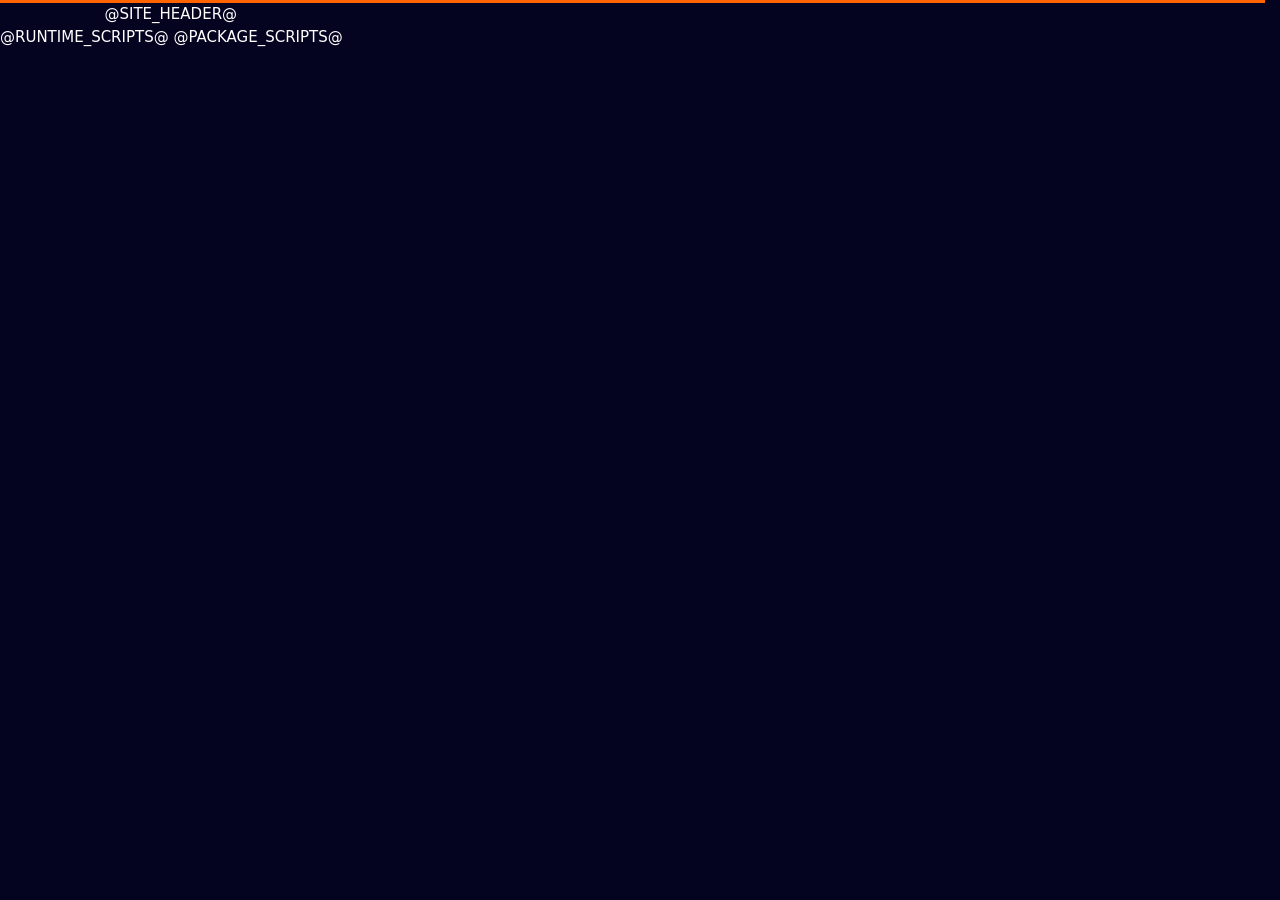
<file: src/index.html>
<!doctype html>
<html lang="en">
	<head>
		<meta charset="utf-8" />
		<base href="@BASE_URL@" />
		<meta
			name="viewport"
			content="width=device-width, initial-scale=1"
		/>
		<meta name="openmh-extractor" content="@EXTRACTOR_URL@" />
		<meta name="openmh-assets" content="@ASSET_URL@" />
		<meta name="openmh-content-label" content="@CONTENT_LABEL@" />
		<meta name="openmh-unlock-all" content="@UNLOCK_ALL@" />
		<meta name="openmh-multiplayer" content="@MULTIPLAYER@" />
		<meta name="theme-color" content="#040420" />
		<title>OpenMH - Play</title>
		<link rel="icon" href="favicon.ico" type="image/x-icon" />
		<link rel="stylesheet" href="style.css" />
	</head>
	<body>
		<main>
			@SITE_HEADER@

			<section
				id="mobile-unsupported"
				class="compatibility-notice"
				aria-labelledby="mobile-heading"
				hidden
			>
				<h2 id="mobile-heading">
					Mobile devices aren’t supported.
				</h2>
				<p class="intro">
					Please open OpenMH on a desktop or
					laptop computer.
				</p>
			</section>

			<section id="launcher" hidden>
				<div
					class="setup-tabs"
					role="tablist"
					aria-label="Launcher"
				>
					<button
						type="button"
						id="play-tab"
						role="tab"
						aria-selected="true"
						aria-controls="picker"
						data-route="play"
					>
						Play
					</button>
					<button
						type="button"
						id="launcher-settings-tab"
						role="tab"
						aria-selected="false"
						aria-controls="launcher-settings"
						data-route="launcher-settings"
						tabindex="-1"
					>
						Settings
					</button>
				</div>
				<section id="picker" role="tabpanel" aria-labelledby="play-tab">
					<h2>Choose your game</h2>
					<p class="intro">Play the included demo or add your own game files below.</p>
					@PACKAGE_TOOLS@
				</section>
				<div
					id="launcher-settings"
					role="tabpanel"
					aria-labelledby="launcher-settings-tab"
					hidden
				>
					<section
						class="settings-section"
						aria-labelledby="launch-heading"
					>
						<h3 id="launch-heading">
							Launch
						</h3>

						<label>
							Launch into
							<select id="frontend">
								<option
									value="web"
								>
									Web race
									setup
								</option>
								<option
									value="original"
								>
									Original
									menus
								</option>
							</select>
						</label>
					</section>
					<section
						id="save-tools"
						class="settings-section"
						aria-labelledby="saves-heading"
					>
						<h3 id="saves-heading">
							Saves
						</h3>
						<p
							id="save-status"
							role="status"
						>
							Saves are stored in this
							browser. Export a backup
							to move them to another
							browser.
						</p>
						<div class="button-row">
							<button
								type="button"
								id="export-saves"
							>
								Export saves
							</button>
							<label
								class="button file-button"
							>
								Import saves
								<input
									id="import-saves"
									type="file"
									accept=".omsave"
								/>
							</label>
							<button type="button" id="reset-data">Reset</button>
						</div>
					</section>
				</div>
			</section>

			<section id="race-setup" hidden>
				<p id="race-message" role="status"></p>
				<form id="race-form">
					<div
						class="setup-tabs"
						role="tablist"
						aria-label="Game navigation"
					>
						<button
							type="button"
							id="single-player-tab"
							role="tab"
							aria-selected="true"
							aria-controls="single-player-panel"
							data-route="single-player"
						>
							Single player
						</button>
						<button
							type="button"
							id="multiplayer-tab"
							role="tab"
							aria-selected="false"
							aria-controls="multiplayer-panel"
							data-route="multiplayer"
							tabindex="-1"
						>
							Multiplayer
						</button>
						<button
							type="button"
							id="settings-tab"
							role="tab"
							aria-selected="false"
							aria-controls="settings-panel"
							data-route="settings"
							tabindex="-1"
						>
							Settings
						</button>
					</div>
					<div
						id="single-player-panel"
						role="tabpanel"
						aria-labelledby="single-player-tab"
					>
						<div
							class="setup-tabs secondary-tabs"
							role="tablist"
							aria-label="Single player"
						>
							<button
								type="button"
								id="race-tab"
								role="tab"
								aria-selected="true"
								aria-controls="race-panel"
								data-route="single-player"
							>
								Race
							</button>
							<button
								type="button"
								id="results-tab"
								role="tab"
								aria-selected="false"
								aria-controls="results-panel"
								data-route="single-player/results"
								tabindex="-1"
							>
								Results
							</button>
						</div>
						<div
							id="race-panel"
							role="tabpanel"
							aria-labelledby="race-tab"
						>
							<div
								id="solo-configuration"
							></div>
							<button
								type="submit"
								class="primary start-button"
							>
								START RACE
								<span
									aria-hidden="true"
								>
									↗
								</span>
							</button>
						</div>
						<div
							id="results-panel"
							role="tabpanel"
							aria-labelledby="results-tab"
							hidden
						>
							<p
								id="history-status"
								class="subtle-status"
								role="status"
							></p>
							<p id="results-empty">
								Finish a race to see
								your results here.
							</p>
							<section
								id="race-results"
								hidden
							>
								<h3>Race history</h3>
								<label>
									Race
									<select
										id="race-history"
										aria-label="Saved race"
									></select>
								</label>
								<p
									id="race-result-details"
									class="subtle-status"
								></p>
								<div
									class="table-scroll"
								>
									<table>
										@RESULT_HEADER@
										<tbody
											id="race-result-rows"
										></tbody>
									</table>
								</div>
							</section>
						</div>
					</div>
					<div
						id="multiplayer-panel"
						role="tabpanel"
						aria-labelledby="multiplayer-tab"
						hidden
					>
						<p
							id="lobby-status"
							role="status"
						></p>
						<fieldset
							id="lobby-connection"
							class="settings-section"
						>
							<legend>
								Join a server
							</legend>
							<div
								class="settings-grid"
							>
								<label>
									Server
									address
									<input
										id="server-url"
										type="text"
										inputmode="url"
										autocomplete="url"
										placeholder="https://server.example.org/"
										maxlength="2047"
									/>
								</label>
								<label>
									Password
									(if
									required)
									<input
										id="server-password"
										type="password"
										autocomplete="off"
										maxlength="15"
									/>
								</label>
							</div>
							<button
								id="join-server"
								type="button"
								class="primary"
							>
								Join server
							</button>
						</fieldset>

						<div
							id="lobby-configuration"
							hidden
						></div>

						<div
							id="lobby-connected"
							hidden
						>
							<div
								class="lobby-workspace"
							>
								<section
									class="lobby-roster"
									aria-label="Drivers"
								>
									<ul
										id="lobby-players"
										aria-label="Players in this server"
									></ul>
								</section>
								<section
									class="lobby-chat"
									aria-label="Console"
								>
									<div
										id="lobby-console"
										role="log"
										aria-live="polite"
										aria-relevant="additions text"
										tabindex="0"
										aria-label="Chat and server messages"
									>
										<ol
											id="lobby-chat-log"
										></ol>
										<p
											id="lobby-notice"
										></p>
										<p
											id="lobby-command-output"
											hidden
										></p>
									</div>
									<div
										class="lobby-chat-compose"
									>
										<input
											id="lobby-chat-input"
											type="text"
											maxlength="1000"
											autocomplete="off"
											aria-label="Message"
											placeholder="Message or /command"
										/>
										<button
											id="lobby-chat-send"
											type="button"
										>
											Send
										</button>
									</div>
								</section>
							</div>
							<details
								id="lobby-results"
								class="lobby-results"
								hidden
							>
								<summary>
									Last
									race
									results
								</summary>
								<div
									class="table-scroll"
								>
									<table
										aria-label="Last server race results"
									>
										@RESULT_HEADER@
										<tbody
											id="lobby-result-rows"
										></tbody>
									</table>
								</div>
							</details>
							<button
								id="lobby-ready"
								type="button"
								class="primary start-button"
							>
								<span
									id="lobby-ready-label"
								>
									Ready
								</span>
								<span
									aria-hidden="true"
								>
									↗
								</span>
							</button>
							<div
								id="lobby-actions"
								class="button-row lobby-commands"
								hidden
							>
								<button
									id="lobby-commands"
									type="button"
									class="quiet"
								>
									Commands
								</button>
								<button
									id="lobby-server-commands"
									type="button"
									class="quiet"
								>
									Server
									commands
								</button>
								<button
									id="leave-server"
									type="button"
									class="quiet"
								>
									Leave
									server
								</button>
							</div>
						</div>
					</div>
					<div
						id="settings-panel"
						role="tabpanel"
						aria-labelledby="settings-tab"
						hidden
					>
						<fieldset
							class="settings-section driver-settings"
						>
							<legend>Driving</legend>
							<div
								class="settings-grid"
							>
								<label
									class="check-label"
								>
									<input
										name="automatic"
										type="checkbox"
									/>
									Automatic
									transmission
								</label>
							</div>
						</fieldset>
						<fieldset
							class="settings-section"
						>
							<legend>
								Graphics
							</legend>
							<div
								class="settings-grid graphics-settings"
							>
								<label>
									Resolution
									<select
										name="resolution"
										required
									></select>
								</label>
								<label>
									Detail
									<select
										name="detail"
									>
										<option
											value="0"
										>
											Low
										</option>
										<option
											value="1"
										>
											Medium
										</option>
										<option
											value="2"
										>
											High
										</option>
										<option
											value="3"
										>
											Maximum
										</option>
										<option
											value="4"
										>
											Saved
											custom
											settings
										</option>
									</select>
								</label>
								<label
									class="check-label"
								>
									<input
										name="showFPS"
										type="checkbox"
									/>
									Show FPS
								</label>
								<label class="check-label">
									<input
										name="showPlayerNames"
										type="checkbox"
									/>
									Show player names
								</label>
							</div>
						</fieldset>
						<fieldset
							class="settings-section"
						>
							<legend>Sound</legend>
							<div
								class="settings-grid"
							>
								<label>
									Effects
									volume
									<input
										name="effectsVolume"
										type="number"
										min="0"
										max="100"
										required
									/>
								</label>
								<label>
									Music
									volume
									<input
										name="musicVolume"
										type="number"
										min="0"
										max="100"
										required
									/>
								</label>
								<label>
									Horn
									<select
										name="horn"
									></select>
								</label>
								<label>
									Audio
									renderer
									<select
										name="audioProfile"
									></select>
								</label>
							</div>
						</fieldset>
						<section
							id="keyboard-settings"
							class="settings-section"
							aria-labelledby="keyboard-heading"
						>
							<h3
								id="keyboard-heading"
							>
								Keyboard
							</h3>
							<div
								id="keyboard-bindings"
								class="settings-grid"
							></div>
							<p
								class="keyboard-note"
							>
								Press
								<kbd>Esc</kbd>
								to pause or
								resume. <kbd>F11</kbd> toggles fullscreen.
								In fullscreen, <kbd>P</kbd> also pauses or
								resumes a single-player race.
							</p>
						</section>
						<p class="settings-note">
							Settings are saved when
							you start a race.
						</p>
					</div>
				</form>
			</section>

			<div id="asset-download" hidden>
				<label for="asset-download-progress">
					Downloading game assets…
				</label>
				<progress
					id="asset-download-progress"
					aria-describedby="asset-download-size"
				></progress>
				<p
					id="asset-download-size"
					data-download-size
				></p>
			</div>
			<p id="status" class="subtle-status" role="status"></p>
			<div class="button-row session-tools">
				<div
					id="race-actions"
					class="button-row"
					hidden
				>
					<button id="pause-race">Pause</button>
				</div>
				<button id="fullscreen" hidden>
					Fullscreen
				</button>
				<button id="restart-race" hidden>Restart race</button>
				<button id="leave-race" class="quiet">
					Leave race
				</button>
				<button id="retry-storage" hidden>
					Retry saves
				</button>
				<button id="resume" hidden>Resume game</button>
			</div>
			<dialog
				id="reset-dialog"
				class="floating-overlay notice-overlay"
				aria-labelledby="reset-heading"
			>
				<form id="reset-form" class="notice-card reset-card">
					<h3 id="reset-heading">Reset data</h3>
					<div class="reset-toolbar">
						<p>Choose what to reset.</p>
						<button type="button" id="reset-all" class="quiet">
							Select all
						</button>
					</div>
					<fieldset id="reset-options" aria-label="Data to reset">
						<label class="check-label">
							<input type="checkbox" name="settings" checked />
							<span>Settings</span>
							<small>Driver, graphics, sound, race setup and saved servers</small>
						</label>
						<label class="check-label">
							<input type="checkbox" name="controls" checked />
							<span>Key bindings</span>
							<small>Restore the original control profiles</small>
						</label>
						<label class="check-label">
							<input type="checkbox" name="progress" />
							<span>Progress and recordings</span>
							<small>Unlocks, leagues, records and saved replays</small>
						</label>
						<label class="check-label">
							<input type="checkbox" name="history" />
							<span>Race history</span>
							<small>Results listed under Single player</small>
						</label>
						<label class="check-label">
							<input type="checkbox" name="packages" />
							<span>Added game files</span>
							<small>The built-in demo stays available</small>
						</label>
					</fieldset>
					<p id="reset-status" role="status"></p>
					<div class="reset-footer">
						<p>This cannot be undone.</p>
						<div class="button-row">
							<button type="button" id="reset-cancel" class="quiet">
								Cancel
							</button>
							<button type="submit" id="reset-confirm" class="primary">
								Reset selected
							</button>
						</div>
					</div>
				</form>
			</dialog>
			<dialog
				id="navigation-notice"
				class="floating-overlay notice-overlay"
				aria-labelledby="navigation-message"
			>
				<form method="dialog" class="notice-card">
					<p id="navigation-message">
						Leave the server before switching tabs.
					</p>
					<button autofocus>OK</button>
				</form>
			</dialog>
			<dialog
				id="race-overlay"
				class="floating-overlay"
				aria-label="Race"
			>
				<div id="race-shell">
					<div id="race-view">
						<canvas
							id="canvas"
							width="640"
							height="480"
							tabindex="0"
							hidden
						></canvas>
						<div
							id="race-notices"
							class="notice-card"
							aria-live="polite"
						></div>
						<button
							type="button"
							id="continue-race"
							hidden
						>
							Press any key to
							continue
						</button>
					</div>
				</div>
			</dialog>
			<dialog
				id="results-overlay"
				class="floating-overlay"
				aria-labelledby="summary-title"
			>
				<div class="button-row summary-tools">
					<button
						type="button"
						id="close-results"
						autofocus
					>
						Continue
					</button>
				</div>
				<section class="results-card">
					<h2 id="summary-title">Race results</h2>
					<div class="table-scroll">
						<table>
							@RESULT_HEADER@
							<tbody
								id="summary-result-rows"
							></tbody>
						</table>
					</div>
				</section>
			</dialog>
			<pre id="error" role="alert" hidden></pre>
		</main>

		<template id="race-configuration-template">
			<fieldset class="driver-section">
				<legend>Driver</legend>
				<div class="settings-grid driver-profile">
					<label>
						Name
						<input
							name="name"
							maxlength="15"
							required
							pattern="[ -~]{1,15}"
							autocomplete="nickname"
						/>
					</label>
					<label>
						Team
						<input
							name="team"
							maxlength="4"
							pattern="[ -~]{0,4}"
							placeholder="Up to 4 characters"
						/>
					</label>
					<label>
						Color
						<span class="name-color-field">
							<select
								name="nameColor"
								required
							></select>
							<span
								id="name-color-swatch"
								class="name-color-swatch"
								aria-hidden="true"
							></span>
						</span>
					</label>
					<button
						id="apply-profile"
						type="button"
						aria-label="Apply driver changes"
						data-multiplayer
						hidden
					>
						Apply
					</button>
				</div>
			</fieldset>
			<div class="selection-grid">
				<fieldset class="selection-card track-card">
					<legend>
						<span class="section-number">
							01
						</span>
						The circuit
					</legend>
					<label class="selection-label">
						Track
						<select
							name="track"
							required
						></select>
					</label>
					<p
						id="track-details"
						class="track-details"
					></p>
					<div class="map-stage">
						<span
							class="map-caption"
							aria-hidden="true"
						>
							Circuit layout
						</span>
						<canvas
							id="track-map"
							class="track-map"
							role="img"
							aria-label="Selected track layout"
							hidden
						></canvas>
						<p
							id="track-map-status"
							class="track-map-status"
							role="status"
						></p>
					</div>
				</fieldset>
				<fieldset class="selection-card car-card">
					<legend>
						<span class="section-number">
							02
						</span>
						Car
					</legend>
					<label class="selection-label">
						Car
						<select
							name="car"
							required
						></select>
					</label>
					<div
						id="car-details"
						class="car-details"
					></div>
				</fieldset>
			</div>
			<fieldset class="race-settings">
				<legend>Race configuration</legend>
				<div class="settings-grid race-options">
					<label>
						Mode
						<select
							name="mode"
							required
						></select>
					</label>
					<label>
						Laps
						<select
							name="laps"
							required
						></select>
					</label>
					<label data-solo>
						Music track
						<select
							name="musicTrack"
						></select>
					</label>
					<label data-solo>
						Difficulty
						<select name="difficulty">
							<option value="0">
								Easy
							</option>
							<option value="1">
								Medium
							</option>
							<option value="2">
								Hard
							</option>
						</select>
					</label>
					<label class="check-label" data-solo>
						<input
							name="catchUp"
							type="checkbox"
						/>
						Catch-up
					</label>
				</div>
			</fieldset>
		</template>
		@RUNTIME_SCRIPTS@
		<script src="saves.js"></script>
		@PACKAGE_SCRIPTS@
		<script src="download_progress.js"></script>
		<script src="keyboard_settings.js"></script>
		<script src="race_results.js"></script>
		<script src="race_configuration.js"></script>
		<script src="lobby.js"></script>
		<script src="race_view.js"></script>
		<script src="race_setup.js"></script>
		<script src="startup.js"></script>
	</body>
</html>
</file>
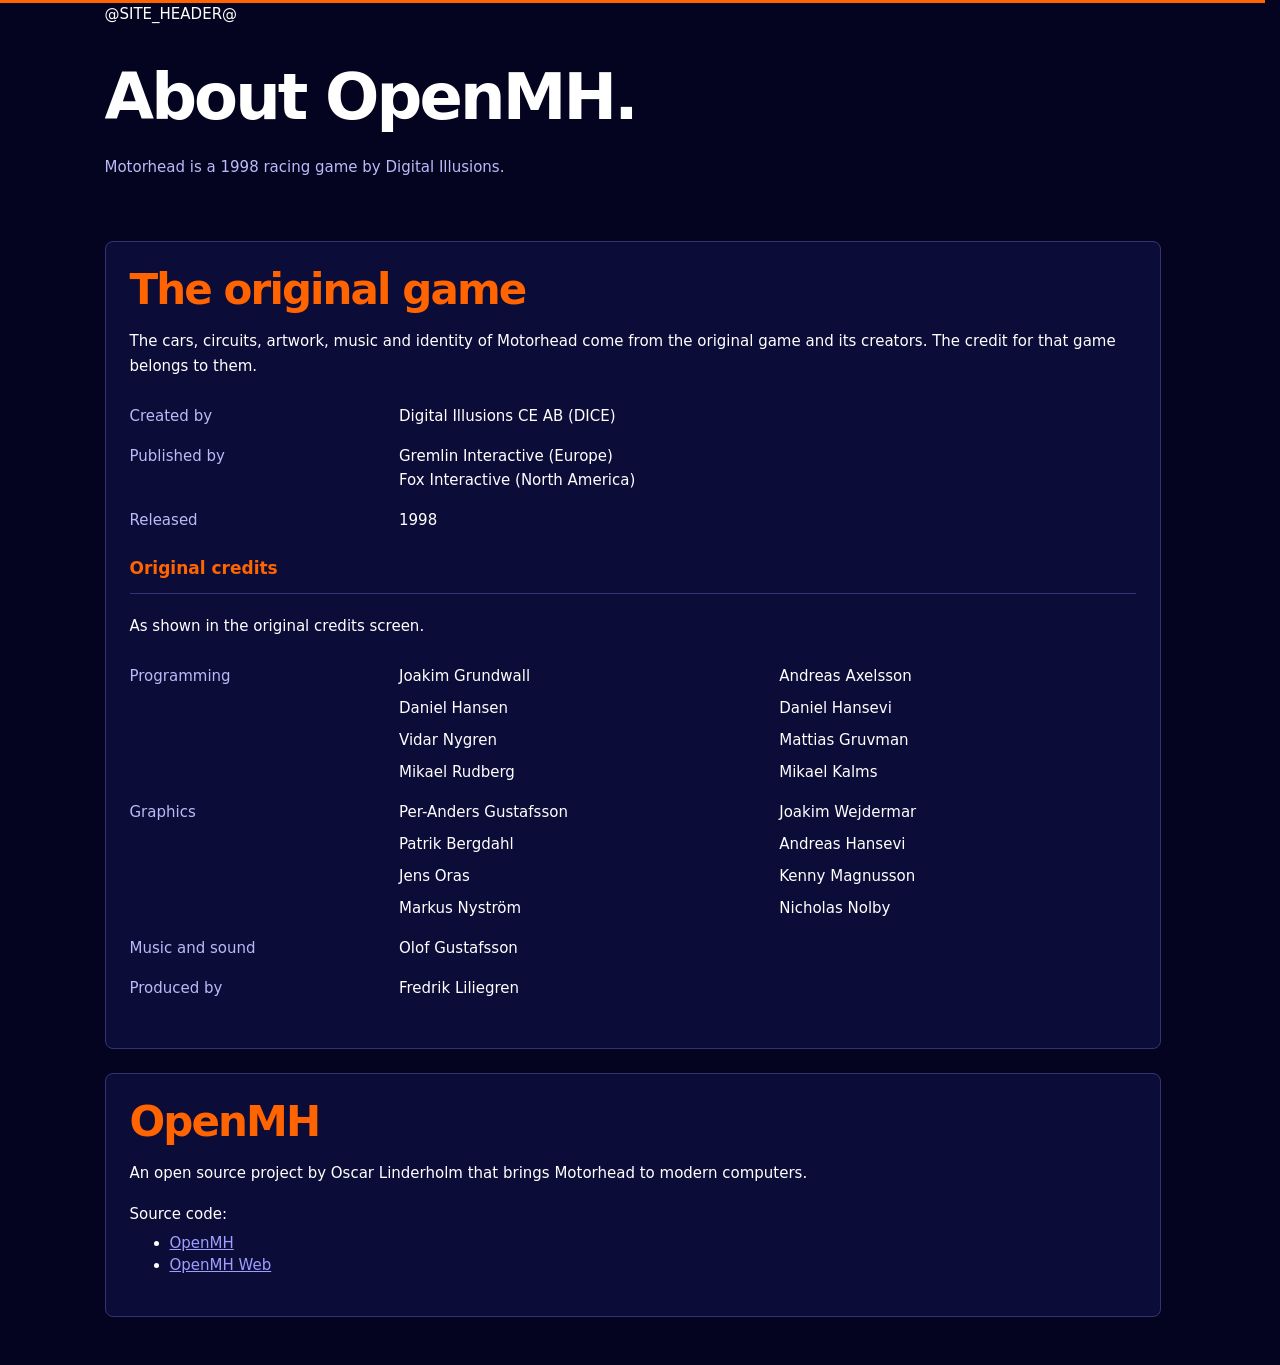
<file: src/about.html>
<!doctype html>
<html lang="en">
	<head>
		<meta charset="utf-8" />
		<base href="@BASE_URL@" />
		<meta name="viewport" content="width=device-width, initial-scale=1" />
		<meta name="description" content="Motorhead was created by Digital Illusions in 1998. Meet the original game and the OpenMH project that brings it to modern computers." />
		<title>OpenMH - About</title>
		<link rel="icon" href="favicon.ico" type="image/x-icon" />
		<link rel="stylesheet" href="style.css" />
	</head>
	<body>
		<main>
			@SITE_HEADER@
			<section class="guide-heading">
				<h1>About OpenMH.</h1>
				<p class="intro">Motorhead is a 1998 racing game by Digital Illusions.</p>
			</section>
			<div class="about-sections">
				<section class="settings-section" aria-labelledby="original-heading">
					<h2 id="original-heading">The original game</h2>
					<p>The cars, circuits, artwork, music and identity of Motorhead
						come from the original game and its creators. The credit
						for that game belongs to them.</p>
					<dl class="game-credits">
						<dt>Created by</dt><dd>Digital Illusions CE AB (DICE)</dd>
						<dt>Published by</dt><dd>Gremlin Interactive (Europe)<br />Fox Interactive (North America)</dd>
						<dt>Released</dt><dd>1998</dd>
					</dl>
					<h3>Original credits</h3>
					<p>As shown in the original credits screen.</p>
					<dl class="game-credits">
						<dt data-alternate="Code">Programming</dt>
						<dd><ul class="credit-names">
							<li data-alternate="Atlan/CRG">Joakim Grundwall</li>
							<li data-alternate="Goofy/TSL">Andreas Axelsson</li>
							<li data-alternate="Eq/TBL">Daniel Hansen</li>
							<li data-alternate="McCoy/SMOB">Daniel Hansevi</li>
							<li data-alternate="Agorn/FuN">Vidar Nygren</li>
							<li data-alternate="Offa/TBL">Mattias Gruvman</li>
							<li data-alternate="Dezed/TSL">Mikael Rudberg</li>
							<li data-alternate="Scout/C!S/APX/TBL">Mikael Kalms</li>
						</ul></dd>
						<dt data-alternate="Artwork">Graphics</dt>
						<dd><ul class="credit-names">
							<li data-alternate="Rodney/TBL">Per-Anders Gustafsson</li>
							<li data-alternate="Serpent/CRG">Joakim Wejdermar</li>
							<li data-alternate="Terminator/TSL">Patrik Bergdahl</li>
							<li data-alternate="JeePen/SMOB">Andreas Hansevi</li>
							<li data-alternate="JOS">Jens Oras</li>
							<li data-alternate="Louie/TBL">Kenny Magnusson</li>
							<li data-alternate="Chevron/TSL">Markus Nyström</li>
							<li data-alternate="NeKKo">Nicholas Nolby</li>
						</ul></dd>
						<dt data-alternate="Noice">Music and sound</dt><dd data-alternate="Blaizer/TSL">Olof Gustafsson</dd>
						<dt data-alternate="Organizing">Produced by</dt><dd data-alternate="Animal/TSL">Fredrik Liliegren</dd>
					</dl>
				</section>
				<section class="settings-section" aria-labelledby="project-heading">
					<h2 id="project-heading">OpenMH</h2>
					<p>An open source project by Oscar Linderholm that brings
						Motorhead to modern computers.</p>
					<p>Source code:</p>
					<ul>
						<li><a href="https://github.com/osm/openmh" target="_blank" rel="noopener">OpenMH</a></li>
						<li><a href="https://github.com/osm/openmh-web" target="_blank" rel="noopener">OpenMH Web</a></li>
					</ul>
				</section>
			</div>
		</main>
		<script src="about.js"></script>
	</body>
</html>
</file>
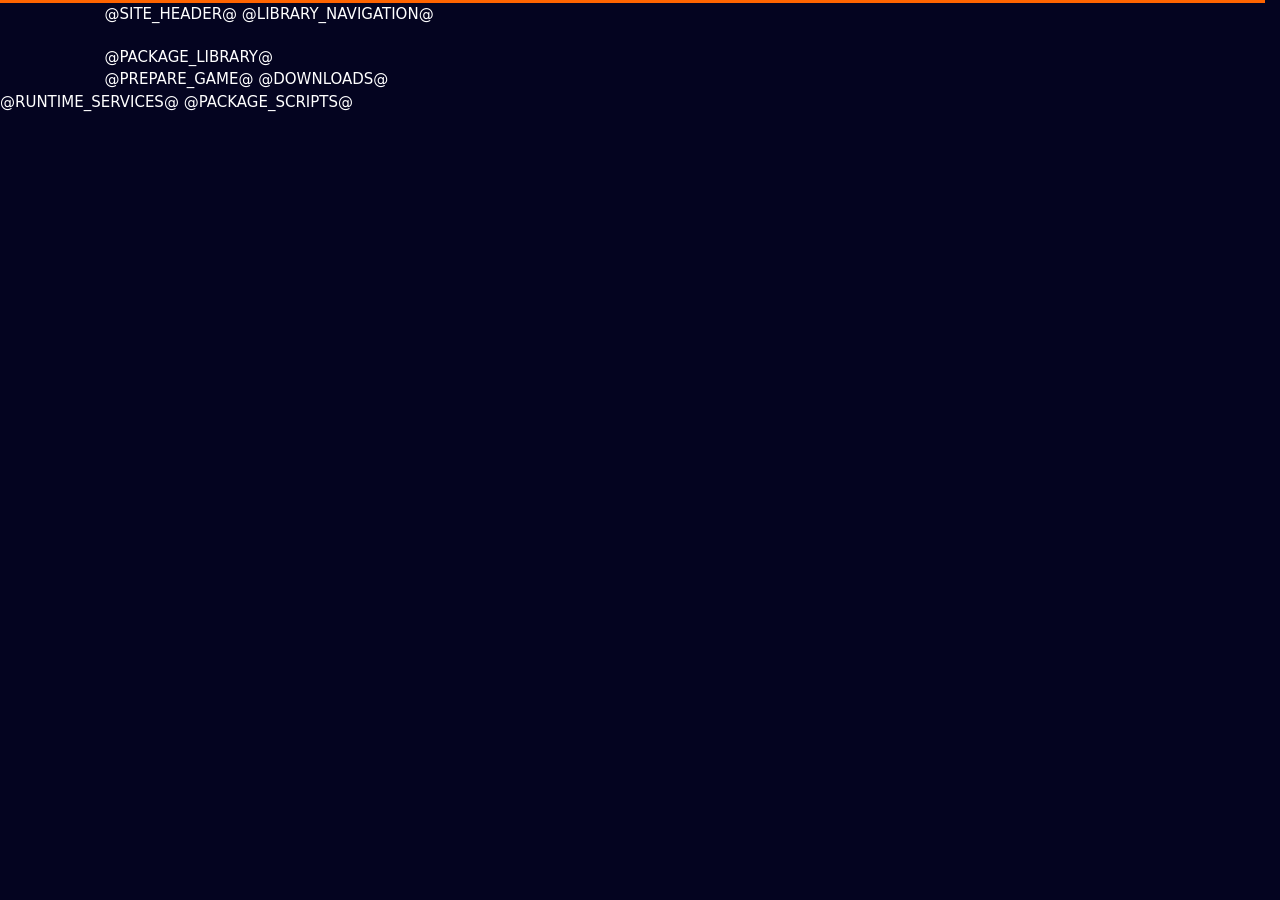
<file: src/game_files.html>
<!doctype html>
<html lang="en">
	<head>
		<meta charset="utf-8" />
		<base href="@BASE_URL@" />
		<meta name="viewport" content="width=device-width, initial-scale=1" />
		<meta name="openmh-extractor" content="@EXTRACTOR_URL@" />
		<meta name="openmh-assets" content="@ASSET_URL@" />
		<meta name="openmh-content-label" content="@CONTENT_LABEL@" />
		<meta name="description" content="Manage your Motorhead game library." />
		<title>OpenMH - Game library</title>
		<link rel="icon" href="favicon.ico" type="image/x-icon" />
		<link rel="stylesheet" href="style.css" />
	</head>
	<body>
		<main>
			@SITE_HEADER@
			@LIBRARY_NAVIGATION@
			<section id="library-panel" role="tabpanel" aria-labelledby="library-tab">
				<div id="package-tools">
					@PACKAGE_LIBRARY@
				</div>
			</section>
			@PREPARE_GAME@
			@DOWNLOADS@
		</main>
		@RUNTIME_SERVICES@
		@PACKAGE_SCRIPTS@
		<script src="prepare_game.js"></script>
		<script src="game_files.js"></script>
	</body>
</html>
</file>
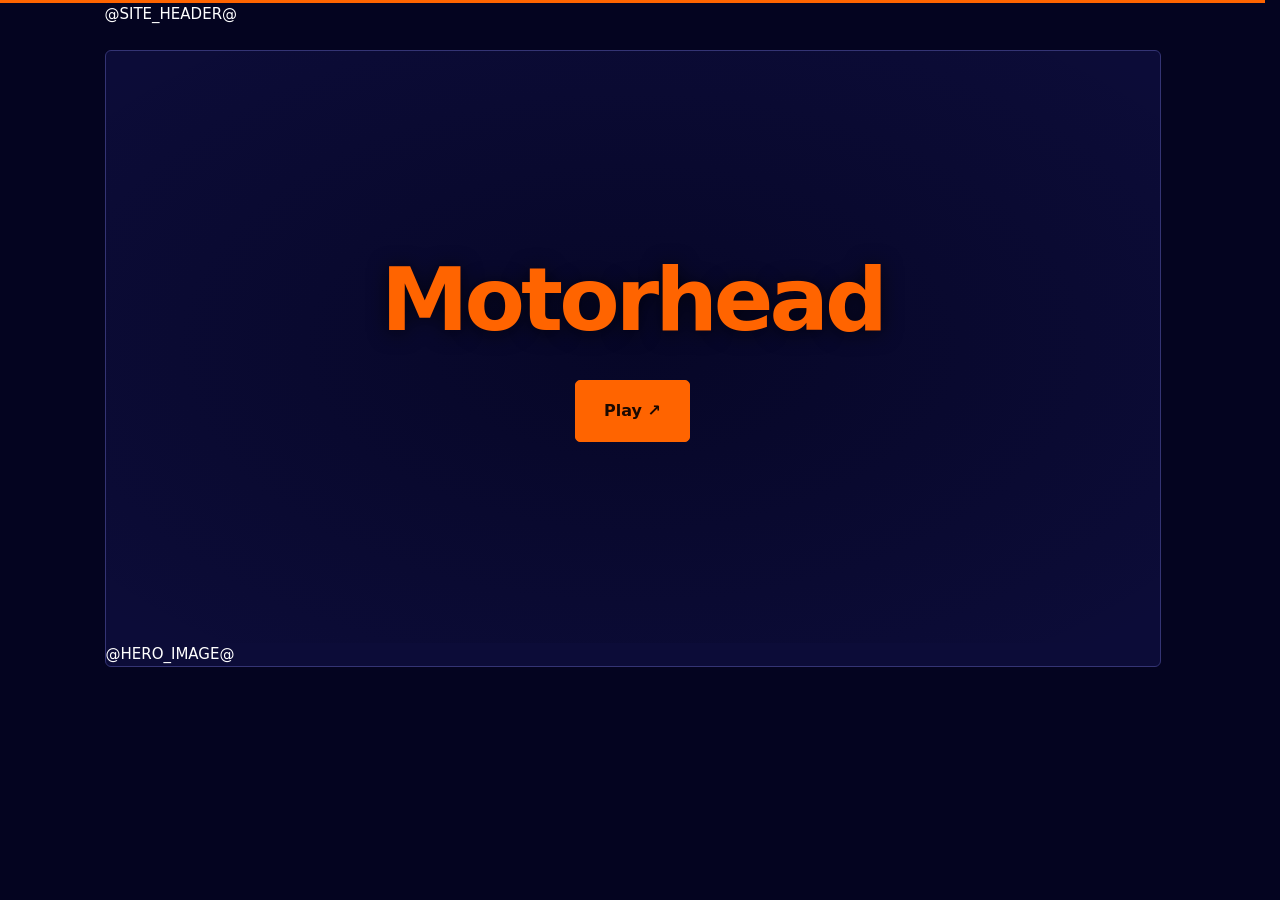
<file: src/home.html>
<!doctype html>
<html lang="en">
	<head>
		<meta charset="utf-8" />
		<meta name="viewport" content="width=device-width, initial-scale=1" />
		<meta name="description" content="Play Motorhead in your browser with OpenMH, or download the native game engine for your computer." />
		<meta name="theme-color" content="#040420" />
		<title>OpenMH</title>
		<link rel="icon" href="favicon.ico" type="image/x-icon" />
		<link rel="stylesheet" href="style.css" />
	</head>
	<body>
		<main>
			@SITE_HEADER@
			<section class="landing-hero">
				<div class="hero-preview">
					@HERO_IMAGE@
					<div class="hero-content">
						<h1>Motorhead</h1>
						<div class="button-row hero-actions">
							<a class="button primary" href="play/">Play ↗</a>
						</div>
					</div>
				</div>
			</section>
		</main>
	</body>
</html>
</file>
<file: src/style.css>
:root {
	color-scheme: dark;
	font:
		15px/1.5 system-ui,
		-apple-system,
		BlinkMacSystemFont,
		'Segoe UI',
		sans-serif;
	/* Menu palette: orange highlights, lavender text, deep blue scenery. */
	--page: #040420;
	--panel: #0c0c38;
	--field: #040424;
	--line: #343474;
	--text: #ffffff;
	--muted: #babaf8;
	--accent: #ff6400;
	--accent-hover: #ff8538;
	--accent-ink: #1b0900;
	--control: #191953;
	--control-hover: #25256b;
	--line-hover: #6060c0;
	--map-grid: #6060c01a;
}
* {
	box-sizing: border-box;
}
html {
	scrollbar-gutter: stable;
	overflow-y: scroll;
}
body {
	margin: 0;
	background: var(--page);
	color: var(--text);
	border-top: 3px solid var(--accent);
}
main {
	max-width: 1120px;
	margin: 0 auto;
	padding: 0 32px;
}
h1,
h2,
h3,
p {
	margin: 0;
}
h2 {
	color: var(--accent);
	font-size: clamp(28px, 3.5vw, 42px);
	line-height: 1.12;
	letter-spacing: -0.045em;
	font-weight: 750;
}
h3 {
	font-size: 19px;
	letter-spacing: -0.025em;
}
.site-header {
	display: flex;
	align-items: center;
	justify-content: space-between;
	gap: 24px;
	padding: 20px 0 24px;
}
.wordmark {
	font-size: 26px;
	font-weight: 850;
	font-style: italic;
	letter-spacing: -1px;
}
.brand-mark {
	color: var(--accent);
	letter-spacing: -5px;
	margin-right: 12px;
	font-style: normal;
}
.brand-dot {
	color: var(--accent);
}

/* Device compatibility */
.compatibility-notice {
	max-width: 640px;
	padding: 64px 0;
}

/* Package selection */
#picker {
	display: block;
	padding: 24px 0;
}
.intro {
	color: var(--muted);
	margin-top: 22px;
	line-height: 1.8;
}
.package-upload {
	margin-top: 20px;
	display: grid;
	justify-items: center;
	gap: 12px;
	padding: 36px 24px;
	border: 1px dashed var(--line-hover);
	border-radius: 8px;
	text-align: center;
	background: var(--field);
	transition: border-color 0.15s, background 0.15s;
}
.package-upload:focus-within,
.package-upload.is-dragging {
	border-color: var(--accent);
	background: var(--panel);
}
.upload-icon {
	color: var(--accent);
	margin-bottom: 4px;
}
.package-upload h4 {
	margin: 0;
	font-size: 20px;
	font-weight: 600;
}
.package-upload .file-button {
	margin-top: 8px;
	min-width: 160px;
}
.package-guide {
	display: block;
	margin-top: 16px;
	text-align: center;
	font-size: 13px;
}

#import-hint ul {
	margin: 10px 0;
	padding-left: 20px;
}
#import-hint li + li,
#import-hint p + p {
	margin-top: 8px;
}

/* Controls share the same focus and disabled states, including file pickers. */
button,
.button {
	display: inline-flex;
	align-items: center;
	justify-content: center;
	gap: 20px;
	padding: 11px 18px;
	border: 1px solid var(--line);
	border-radius: 5px;
	background: var(--control);
	color: var(--text);
	font: inherit;
	font-size: 13px;
	font-weight: 600;
	cursor: pointer;
	text-decoration: none;
	transition:
		background 0.15s,
		border-color 0.15s;
}
button:hover,
.button:hover {
	background: var(--control-hover);
	border-color: var(--line-hover);
}
button.primary,
.button.primary {
	background: var(--accent);
	border-color: var(--accent);
	color: var(--accent-ink);
}
button.primary:hover,
.button.primary:hover {
	background: var(--accent-hover);
	border-color: var(--accent-hover);
}
button.quiet {
	background: transparent;
	border-color: var(--line);
	color: var(--muted);
}
button.quiet:hover {
	background: var(--control);
	color: var(--text);
}
button:disabled,
.file-button:has(input:disabled) {
	opacity: 0.45;
	cursor: not-allowed;
}
:focus-visible,
.file-button:focus-within {
	outline: 2px solid var(--accent);
	outline-offset: 4px;
}
.file-button {
	position: relative;
	overflow: hidden;
	flex-direction: row;
}
input[type='file'] {
	position: absolute;
	inset: 0;
	width: 100%;
	height: 100%;
	opacity: 0;
	cursor: pointer;
}
.button-row {
	display: flex;
	align-items: center;
	flex-wrap: wrap;
	gap: 10px;
}
label {
	display: flex;
	flex-direction: column;
	gap: 7px;
	font-size: 12px;
	font-weight: 500;
	color: var(--muted);
}
input,
select {
	min-width: 0;
	width: 100%;
	border: 1px solid var(--line);
	border-radius: 5px;
	padding: 10px 12px;
	background: var(--field);
	color: var(--text);
	font: inherit;
	font-size: 14px;
}
select {
	padding-right: 30px;
}
input:hover,
select:hover {
	border-color: var(--line-hover);
}
input[type='checkbox'] {
	width: 16px;
	height: 16px;
	margin: 0;
	accent-color: var(--accent);
	flex-shrink: 0;
}
.check-label {
	flex-direction: row;
	align-items: center;
	gap: 10px;
	color: var(--text);
	min-height: 24px;
}

/* Race setup */
#race-message {
	font-size: 13px;
	color: var(--muted);
	margin: 18px 0;
}
#race-message:empty {
	display: none;
}
.setup-tabs {
	display: flex;
	gap: 28px;
	border-bottom: 1px solid var(--line);
	margin: 0 0 24px;
}
.setup-tabs [role='tab'] {
	background: transparent;
	border: 0;
	border-bottom: 3px solid transparent;
	border-radius: 0;
	padding: 16px 4px;
	font-size: 17px;
	color: var(--muted);
}
.setup-tabs [role='tab']:hover {
	color: var(--text);
}
.setup-tabs [role='tab'][aria-selected='true'] {
	color: var(--accent);
	border-bottom-color: var(--accent);
}
.setup-tabs [role='tab']:focus-visible {
	outline-offset: -2px;
}
.secondary-tabs {
	gap: 20px;
}
.secondary-tabs [role='tab'] {
	padding: 8px 4px;
	font-size: 14px;
	border-bottom-width: 2px;
}
/* Keep clicks available so unavailable tabs can explain the restriction. */
.setup-tabs [role='tab'][aria-disabled='true'] {
	opacity: 0.45;
	cursor: not-allowed;
	color: var(--muted);
}
.selection-grid {
	display: grid;
	grid-template-columns: 1fr 1fr;
	gap: 20px;
}
fieldset {
	min-width: 0;
	border: 0;
	margin: 0;
	padding: 22px;
	background: var(--panel);
	border-radius: 8px;
}
legend {
	float: left;
	width: 100%;
	padding: 0;
	margin-bottom: 18px;
	font-size: 11px;
	font-weight: 650;
	letter-spacing: 0.1em;
	text-transform: uppercase;
}
legend + * {
	clear: both;
}
.section-number {
	font:
		11px ui-monospace,
		monospace;
	color: var(--accent);
	margin-right: 10px;
}
.selection-card {
	border: 1px solid var(--line);
}
.selection-label {
	font-size: 11px;
}
.selection-label select {
	font-size: 20px;
	font-weight: 600;
	letter-spacing: -0.025em;
}
.track-details {
	margin: 10px 0 16px;
	font-size: 12px;
	color: var(--muted);
	min-height: 18px;
}
.map-stage {
	min-height: 155px;
	position: relative;
	display: grid;
	place-items: center;
	padding: 20px;
	border-radius: 5px;
	background-color: var(--field);
	background-image:
		linear-gradient(var(--map-grid) 1px, transparent 1px),
		linear-gradient(90deg, var(--map-grid) 1px, transparent 1px);
	background-size: 20px 20px;
}
.map-caption {
	font-weight: 650;
	letter-spacing: 0.16em;
	text-transform: uppercase;
	position: absolute;
	left: 12px;
	top: 10px;
	color: var(--muted);
	font-size: 8px;
}
.track-map {
	display: block;
	width: auto;
	height: 140px;
	max-width: 100%;
	object-fit: contain;
	filter: brightness(1.6);
}
.track-map-status {
	color: var(--muted);
	font-size: 12px;
}
.track-map-status:empty {
	display: none;
}
.car-details {
	display: grid;
	gap: 18px;
	padding: 12px 0;
}
.car-details label {
	color: var(--text);
	font-size: 12px;
}
.car-details meter {
	appearance: none;
	width: 100%;
	height: 7px;
	background: var(--line);
	border: none;
	border-radius: 2px;
}
.car-details meter::-webkit-meter-bar {
	background: var(--line);
	border: none;
	border-radius: 2px;
	height: 7px;
}
.car-details meter::-webkit-meter-optimum-value {
	background: var(--accent);
	border-radius: 2px;
}
.car-details meter::-moz-meter-bar {
	background: var(--accent);
	border-radius: 2px;
}
.race-settings {
	margin-top: 20px;
}
.settings-grid {
	display: grid;
	grid-template-columns: repeat(3, minmax(0, 1fr));
	gap: 16px 22px;
}
.settings-grid.graphics-settings {
	grid-template-columns: repeat(2, minmax(0, 1fr));
}
.name-color-field {
	display: flex;
	align-items: center;
	gap: 0.75rem;
}

.name-color-field select {
	flex: 1;
	min-width: 0;
}

.name-color-swatch {
	background: var(--driver-color);
	width: 1.5rem;
	height: 1.5rem;
	flex-shrink: 0;
	border: 1px solid var(--muted);
	border-radius: 3px;
}

.race-options {
	display: flex;
	flex-wrap: wrap;
	align-items: center;
}
.race-options > label {
	flex: 1 1 140px;
	min-width: 0;
}
.race-options > .check-label {
	flex: 0 0 auto;
	padding-top: 24px;
}
.settings-note {
	color: var(--muted);
	font-size: 12px;
}
#settings-panel,
#launcher-settings {
	display: grid;
	gap: 24px;
	padding-bottom: 32px;
}
.settings-section {
	min-width: 0;
	padding: 24px;
	border: 1px solid var(--line);
	border-radius: 8px;
	background: var(--panel);
}
.settings-section > legend,
.settings-section > h3,
#prepare-game > h3 {
	color: var(--accent);
	font-size: 17px;
	font-weight: 700;
	letter-spacing: 0;
	text-transform: none;
	margin: 0 0 20px;
	padding: 0 0 12px;
	border-bottom: 1px solid var(--line);
}
#reset-data {
	margin-left: auto;
}
.settings-section .check-label {
	align-self: end;
}
.settings-section input:not([type='checkbox']),
.settings-section select,
.settings-section .check-label {
	min-height: 43px;
}
#forget-current-package {
	max-width: 100%;
	overflow-wrap: anywhere;
	text-align: left;
}
#results-empty {
	color: var(--muted);
	padding: 36px 0;
}
button.start-button {
	width: 100%;
	margin: 24px 0 32px;
	padding: 21px 28px;
	font-size: 21px;
	font-weight: 800;
	letter-spacing: 0.06em;
}
#race-results {
	padding: 22px;
	margin-bottom: 22px;
	background: var(--panel);
	border-radius: 8px;
}
#race-results h3 {
	margin-bottom: 12px;
}
.table-scroll {
	overflow-x: auto;
}
table {
	width: 100%;
	border-collapse: collapse;
	font-size: 13px;
	white-space: nowrap;
}
th,
td {
	text-align: left;
	padding: 12px 16px 12px 0;
	border-bottom: 1px solid var(--line);
}
th {
	color: var(--muted);
	font-weight: 500;
}
tbody tr:last-child td {
	border-bottom: 0;
}

/* Playing and secondary tools */
html:has(.floating-overlay[open]) {
	overflow: hidden;
}
.floating-overlay {
	width: min(960px, calc(100vw - 40px));
	max-width: none;
	max-height: calc(100dvh - 32px);
	padding: 0;
	border: 0;
	overflow: visible;
	background: transparent;
	color: var(--text);
}
#race-overlay {
	--race-aspect: 1.333333;
	width: min(
		960px,
		calc(100vw - 40px),
		calc((100dvh - 160px) * var(--race-aspect))
	);
}
.floating-overlay::backdrop {
	background: rgb(2 2 18 / 82%);
	backdrop-filter: blur(4px);
}
#race-shell {
	display: flex;
	flex-direction: column;
	gap: 12px;
	max-height: calc(100dvh - 32px);
	overflow-y: auto;
}
#race-view {
	position: relative;
	flex: none;
	overflow: hidden;
	border: 1px solid var(--line-hover);
	border-radius: 6px;
	box-shadow: 0 18px 70px rgb(0 0 0 / 60%);
}
#canvas {
	/* Layout follows the selected mode, independent of the runtime buffer. */
	aspect-ratio: var(--race-aspect);
	display: block;
	width: 100%;
	height: auto;
	background: black;
	object-fit: contain;
}
#race-notices {
	position: absolute;
	top: 50%;
	left: 50%;
	transform: translate(-50%, -50%);
	display: flex;
	flex-direction: column;
	gap: 8px;
	width: max-content;
	max-width: calc(100% - 32px);
	max-height: calc(100% - 32px);
	overflow: auto;
}
.notice-card {
	margin: 0;
	padding: 12px 24px;
	border: 1px solid var(--line-hover);
	border-radius: 6px;
	background: rgb(2 2 18 / 85%);
	font-size: clamp(18px, 3vw, 32px);
	font-weight: 700;
	text-align: center;
	overflow-wrap: anywhere;
}
.notice-card > p {
	margin: 0;
}
.notice-overlay {
	width: min(560px, calc(100vw - 40px));
	overflow-y: auto;
}
.notice-overlay .notice-card {
	padding-top: 24px;
	font-size: 18px;
}
.notice-overlay button {
	margin-top: 20px;
}
#continue-race {
	position: absolute;
	bottom: 24px;
	left: 50%;
	transform: translateX(-50%);
	max-width: calc(100% - 32px);
}
#race-notices:empty,
#race-notices:not(:has(> :not(:empty):not([hidden]))) {
	display: none;
}
#race-notices > * {
	margin: 0;
	font: inherit;
	color: inherit;
}
#race-notices > pre {
	padding: 0;
	border: 0;
	background: transparent;
	color: #ffb8a5;
}
#race-shell > .session-tools {
	margin: 0;
	max-width: none;
	flex: none;
}
#race-shell .session-tools button {
	box-shadow: 0 4px 18px rgb(0 0 0 / 40%);
}
#race-shell:fullscreen {
	width: 100%;
	height: 100%;
	max-height: none;
	padding: 0;
	justify-content: center;
	background: var(--page);
}
#race-shell:fullscreen #race-view {
	border-radius: 0;
	min-height: 0;
	flex: 1;
	border: 0;
}
#race-overlay #race-shell:fullscreen .session-tools,
#race-shell:fullscreen #continue-race {
	display: none;
}
.fullscreen-pause-hint {
	display: none;
}
#race-shell:fullscreen .fullscreen-pause-hint {
	display: block;
	margin-top: 8px;
	font-size: 14px;
	font-weight: 400;
}
#race-shell:fullscreen #canvas {
	height: 100%;
}
body:has(#canvas:not([hidden])) #package-status {
	display: none;
}
body:has(#canvas[hidden]) #fullscreen {
	display: none;
}
.keyboard-note {
	color: var(--muted);
	font-size: 12px;
	margin-top: 22px;
}
kbd {
	border: 1px solid var(--line);
	border-radius: 3px;
	padding: 3px 6px;
}
#asset-download {
	display: grid;
	align-content: center;
	justify-items: center;
	min-height: 60vh;
	padding: 48px 24px;
	text-align: center;
}
#asset-download label {
	font-size: clamp(22px, 3vw, 30px);
	font-weight: 600;
	color: var(--text);
}
#asset-download progress {
	display: block;
	width: min(100%, 560px);
	height: 12px;
	margin: 24px 0 16px;
	accent-color: var(--accent);
}
#asset-download-size {
	font-size: 13px;
	font-variant-numeric: tabular-nums;
	color: var(--muted);
}
.subtle-status {
	color: var(--muted);
	font-size: 12px;
	overflow-wrap: anywhere;
	margin: 12px 0;
}
.subtle-status:empty {
	display: none;
}
.session-tools {
	display: none;
	justify-content: flex-end;
	max-width: 960px;
	margin: 18px auto;
}
.session-tools:has(#race-actions[hidden]) #leave-race {
	display: none;
}
body:has(#canvas:not([hidden])) .session-tools,
.session-tools:has(#retry-storage:not([hidden]), #resume:not([hidden])) {
	display: flex;
}
#save-status {
	font-size: 12px;
	color: var(--muted);
	margin-bottom: 14px;
}
pre {
	white-space: pre-wrap;
	overflow-wrap: anywhere;
	color: #ffb8a5;
	padding: 16px;
	border-left: 2px solid #ff9071;
	background: #271b16;
	font: inherit;
	font-size: 13px;
}
[hidden] {
	display: none !important;
}

@media (max-width: 720px) {
	main {
		padding: 0 20px;
	}
	.wordmark {
		font-size: 23px;
	}
	#picker {
		padding: 36px 0 24px;
	}
	.selection-grid {
		grid-template-columns: 1fr;
	}
	.settings-grid {
		grid-template-columns: 1fr 1fr;
	}
	.race-options > .check-label {
		padding-top: 20px;
	}
	.driver-settings .check-label {
		grid-column: 1 / -1;
	}
}
@media (max-width: 400px) {
	main {
		padding: 0 14px;
	}
	fieldset,
	.settings-section {
		padding: 18px;
	}
}
@media (max-width: 340px) {
	.settings-grid {
		grid-template-columns: 1fr;
	}
	.race-options > .check-label {
		padding-top: 0;
	}
}
@media (prefers-reduced-motion: reduce) {
	button,
	.button {
		transition: none;
	}
}

#prepare-game {
	margin: 24px 0 0;
	padding-top: 24px;
	border-top: 1px solid var(--line);
	display: grid;
	gap: 16px;
}
.prepare-update {
	display: flex;
	align-items: end;
	flex-wrap: wrap;
	gap: 12px;
}
.prepare-update > label:first-child {
	flex: 1 1 240px;
}

.prepare-stages {
	display: grid;
	grid-template-columns: repeat(4, minmax(0, 1fr));
	gap: 12px;
	list-style: none;
	padding: 0;
	margin: 8px 0 0;
	font-size: 12px;
}
.prepare-stages li {
	display: grid;
	gap: 8px;
	padding: 12px 0;
	color: var(--muted);
	border-bottom: 2px solid var(--line);
}
.prepare-stages li[data-state='active'] {
	color: var(--accent);
	border-color: var(--accent);
}
.prepare-stages li[data-state='complete'] {
	color: var(--text);
	border-color: var(--text);
}
.stage-state {
	font-weight: 700;
}
@media (max-width: 720px) {
	.prepare-stages {
		grid-template-columns: repeat(2, minmax(0, 1fr));
	}
}
#prepare-progress {
	width: 100%;
	height: 12px;
	accent-color: var(--accent);
}
#prepare-start {
	margin: 8px 0 0;
}
#prepare-cancel {
	justify-self: end;
}
#prepare-status {
	font-size: 0.9rem;
}

/* Custom multiplayer lobby */
#multiplayer-panel,
#lobby-connected {
	display: grid;
	gap: 16px;
	min-width: 0;
}
#multiplayer-panel {
	padding-bottom: 24px;
}
#join-server {
	display: block;
	margin-inline-start: auto;
}
#lobby-connection .settings-grid {
	clear: both;
	margin-bottom: 16px;
}
.lobby-chat-compose {
	display: flex;
	align-items: center;
	gap: 12px;
}
.lobby-commands {
	justify-content: flex-end;
	gap: 8px;
}
.lobby-commands button {
	padding: 8px 12px;
}
.lobby-workspace {
	display: grid;
	grid-template-columns: minmax(0, 1fr) minmax(0, 1.5fr);
	gap: 20px;
}
.lobby-roster,
.lobby-chat {
	display: grid;
	grid-template-rows: 300px auto;
	gap: 12px;
	min-width: 0;
	align-content: start;
}
.lobby-chat-compose input {
	flex: 1;
	min-width: 0;
}
#lobby-players,
#lobby-console {
	margin: 0;
	overflow-y: auto;
	overflow-wrap: anywhere;
	border: 1px solid var(--line);
	border-radius: 8px;
	background: var(--panel);
}
#lobby-players {
	padding: 0;
	list-style: none;
}
#lobby-players li {
	padding: 12px;
	border-left: 3px solid var(--driver-color);
}
#lobby-players li + li {
	border-top: 1px solid var(--line);
}
#lobby-players li.local {
	background: rgba(255, 255, 255, 0.04);
}
.lobby-player-heading {
	display: flex;
	justify-content: space-between;
	align-items: baseline;
	gap: 8px;
}
.lobby-player-heading strong {
	min-width: 0;
}
.lobby-player-state {
	font-size: 12px;
	color: var(--muted);
	flex-shrink: 0;
}
.lobby-player-state.ready {
	color: var(--accent);
}
.lobby-player-details {
	font-size: 12px;
	color: var(--muted);
	margin-top: 6px;
}
#lobby-console {
	position: relative;
	padding: 12px;
	font-size: 13px;
}
#lobby-chat-log {
	margin: 0;
	padding: 0;
	list-style: none;
}
#lobby-chat-log li + li {
	margin-top: 8px;
}
#lobby-notice,
#lobby-command-output {
	margin-top: 12px;
}
#lobby-notice {
	color: var(--accent);
}
#lobby-command-output {
	white-space: pre-line;
}
#lobby-status:empty,
#lobby-notice:empty {
	display: none;
}
.lobby-results > summary {
	cursor: pointer;
	color: var(--muted);
}
.lobby-results .table-scroll {
	margin-top: 12px;
}
@media (max-width: 800px) {
	.lobby-workspace {
		grid-template-columns: 1fr;
	}
	.lobby-roster {
		grid-template-rows: auto;
	}
	#lobby-players {
		max-height: 240px;
	}
}
@media (max-width: 720px) {
	#lobby-connection .settings-grid {
		grid-template-columns: 1fr;
	}
	.setup-tabs {
		gap: 16px;
		flex-wrap: wrap;
	}
}

#lobby-ready {
	text-transform: uppercase;
	margin-bottom: 0;
}

#results-overlay {
	overflow-y: auto;
}
.summary-tools {
	justify-content: flex-end;
	margin: 0 0 12px;
}
.results-card {
	padding: 24px;
	border: 1px solid var(--line-hover);
	border-radius: 6px;
	background: var(--panel);
	box-shadow: 0 18px 70px rgb(0 0 0 / 60%);
}
.results-card h2 {
	margin-top: 0;
}

.driver-section {
	margin-bottom: 20px;
}
.driver-profile {
	grid-template-columns: repeat(3, minmax(0, 1fr));
}
.driver-profile:has(> button:not([hidden])) {
	grid-template-columns: repeat(3, minmax(0, 1fr)) auto;
}
.driver-profile > button {
	align-self: end;
	justify-self: end;
}
@media (max-width: 720px) {
	.driver-profile,
	.driver-profile:has(> button:not([hidden])) {
		grid-template-columns: 1fr;
	}
}

/* Public website and game library */
.site-header a {
	text-decoration: none;
}
.wordmark {
	color: var(--text);
	white-space: nowrap;
}
.site-navigation {
	display: flex;
	gap: 24px;
	flex-wrap: wrap;
}
.site-navigation a {
	color: var(--muted);
}
.site-navigation a:hover,
.site-navigation a[aria-current] {
	color: var(--accent);
}
.landing-hero {
	padding: 24px 0 48px;
}
.landing-hero h1, .guide-heading h1 {
	font-size: clamp(36px, 5vw, 64px);
	line-height: 1.1;
	letter-spacing: -0.045em;
}
.landing-hero h1 {
	font-size: clamp(40px, 7vw, 88px);
	color: var(--accent);
}
.hero-preview {
	position: relative;
	display: grid;
	overflow: hidden;
	border: 1px solid var(--line);
	border-radius: 6px;
	background: var(--panel);
}
.hero-preview::before {
	content: '';
	grid-area: 1 / 1;
	padding-top: 56.25%;
}
.hero-image {
	position: absolute;
	inset: 0;
	width: 100%;
	height: 100%;
	object-fit: cover;
}
.hero-content {
	grid-area: 1 / 1;
	position: relative;
	display: flex;
	flex-direction: column;
	align-items: center;
	justify-content: center;
	gap: 32px;
	padding: clamp(24px, 4vw, 48px);
	text-align: center;
	background: radial-gradient(
		ellipse at center, rgba(4, 4, 32, 0.7), transparent 95%
	);
}
.hero-content h1 {
	margin: 0;
	text-shadow: 0 2px 20px rgba(0, 0, 0, 0.7);
}
.hero-actions {
	justify-content: center;
	margin: 0;
	gap: 12px;
}
.hero-actions .button {
	min-height: 60px;
	padding: 18px 28px;
	font-size: 16px;
}
.guide-steps p, .native-guide p {
	color: var(--muted);
}
.guide-heading {
	padding: 36px 0;
}
#prepared-game {
	margin-top: 24px;
}
#prepared-game p {
	margin: 16px 0;
}
.guide-steps {
	display: grid;
	grid-template-columns: repeat(3, 1fr);
	gap: 32px;
	padding: 0;
	list-style: none;
	counter-reset: steps;
	margin: 32px 0;
}
.guide-steps li {
	counter-increment: steps;
}
.guide-steps li::before {
	content: '0' counter(steps);
	color: var(--accent);
}
.guide-steps h2 {
	font-size: 22px;
	margin: 12px 0;
}
.guide-help {
	color: var(--muted);
	font-size: 14px;
	line-height: 1.6;
}
.guide-help > p {
	margin-bottom: 16px;
}
.guide-help details {
	padding: 12px 0;
	border-top: 1px solid var(--line);
}
.guide-help summary {
	color: var(--text);
	cursor: pointer;
}
.guide-help details p {
	margin-top: 12px;
	max-width: 72ch;
}
.native-guide {
	max-width: 800px;
	padding: 16px 0;
}
.native-guide li {
	margin: 14px 0;
}
.native-guide pre {
	overflow: auto;
	padding: 20px;
	background: var(--field);
	border: 1px solid var(--line);
}
.native-guide p {
	margin: 20px 0;
}
#package-tools {
	display: grid;
	gap: 24px;
	margin-top: 20px;
}
.content-choice {
	display: flex;
	gap: 20px;
	align-items: end;
}
.content-choice label {
	flex: 1;
}
.package-list li {
	display: flex;
	flex-wrap: wrap;
	align-items: center;
	justify-content: space-between;
	gap: 16px;
	padding: 12px 0;
	border-bottom: 1px solid var(--line);
}
.package-list {
	list-style: none;
	padding: 0;
}
.package-list span {
	flex: 1 1 180px;
	overflow-wrap: anywhere;
	min-width: 0;
}
#remembered-package {
	margin-top: 24px;
}
.package-list .button-row {
	flex-shrink: 0;
	margin-left: auto;
}
@media (max-width: 720px) {
	.site-header {
		flex-direction: column;
		align-items: start;
	}
	.guide-steps {
		grid-template-columns: 1fr;
		gap: 20px;
	}
	.content-choice {
		align-items: stretch;
		flex-direction: column;
	}
}

.about-sections {
	display: grid;
	gap: 24px;
	margin: 24px 0 48px;
}
.about-sections h2 {
	margin: 0 0 16px;
}
.about-sections p {
	line-height: 1.7;
}
.about-sections p + p {
	margin-top: 16px;
}
.about-sections p + ul {
	margin-top: 4px;
}
.game-credits {
	display: grid;
	grid-template-columns: minmax(100px, 1fr) 3fr;
	gap: 16px 24px;
	line-height: 1.6;
	margin: 24px 0;
}
.game-credits dt {
	color: var(--muted);
}
.game-credits dd {
	margin: 0;
}

.credit-names {
	display: grid;
	grid-template-columns: repeat(2, minmax(0, 1fr));
	gap: 8px 24px;
	list-style: none;
	padding: 0;
	margin: 0;
}
@media (max-width: 720px) {
	.credit-names {
		grid-template-columns: 1fr;
	}
}

.release-download {
	justify-content: space-between;
}
.release-download h2 {
	font-size: 22px;
}
.download-sections {
	display: grid;
	grid-template-columns: repeat(2, minmax(0, 1fr));
	gap: 24px;
	margin: 24px 0 48px;
	align-items: start;
}
.download-sections h2 {
	margin: 0 0 16px;
}
.download-sections p {
	color: var(--muted);
	line-height: 1.6;
}
.download-list {
	list-style: none;
	margin: 0;
	padding: 0;
}
.download-list li {
	display: flex;
	align-items: center;
	justify-content: space-between;
	gap: 16px;
	padding: 20px 0;
	border-bottom: 1px solid var(--line);
}
.download-list li:last-child {
	border-bottom: 0;
	padding-bottom: 0;
}
.download-list li > div {
	min-width: 0;
}
.download-list strong, .download-list span {
	display: block;
	overflow-wrap: anywhere;
}
.download-list span {
	margin-top: 6px;
	font-size: 12px;
	color: var(--muted);
}
.download-checksum {
	margin-top: 8px;
	font-size: 12px;
	color: var(--muted);
}
.download-checksum summary {
	cursor: pointer;
}
.download-checksum code {
	display: block;
	margin-top: 8px;
	overflow-wrap: anywhere;
	user-select: all;
}
.download-list .button {
	flex-shrink: 0;
}
@media (max-width: 960px) {
	.download-sections {
		grid-template-columns: 1fr;
	}
}

.notice-overlay .reset-card {
	padding: 24px;
	font-size: 14px;
	text-align: left;
	font-weight: 400;
}
.reset-card h3 {
	margin: 0 0 8px;
	font-size: 22px;
}
.reset-toolbar,
.reset-footer {
	display: flex;
	align-items: center;
	justify-content: space-between;
	flex-wrap: wrap;
	gap: 12px;
	color: var(--muted);
}
.reset-toolbar {
	margin-bottom: 12px;
}
.reset-card button {
	margin: 0;
}
.reset-toolbar button {
	padding: 6px 8px;
	border-color: transparent;
}
.reset-card fieldset {
	padding: 0;
	background: transparent;
	border-radius: 0;
}
.reset-card .check-label {
	display: grid;
	grid-template-columns: 16px 1fr;
	gap: 3px 12px;
	padding: 12px 8px;
	border-top: 1px solid var(--line);
	font-size: 14px;
	cursor: pointer;
}
.reset-card .check-label span {
	font-weight: 600;
}
.reset-card small {
	grid-column: 2;
	font-size: 12px;
	font-weight: 400;
	color: var(--muted);
}
.reset-footer {
	margin-top: 8px;
	padding-top: 20px;
	border-top: 1px solid var(--line);
	font-size: 12px;
}
.reset-footer .button-row {
	margin-left: auto;
}
.reset-card #reset-status {
	margin-top: 16px;
}
.reset-card #reset-status:empty {
	display: none;
}
@media (max-width: 400px) {
	.notice-overlay .reset-card {
		padding: 20px 16px;
	}
}
</file>
